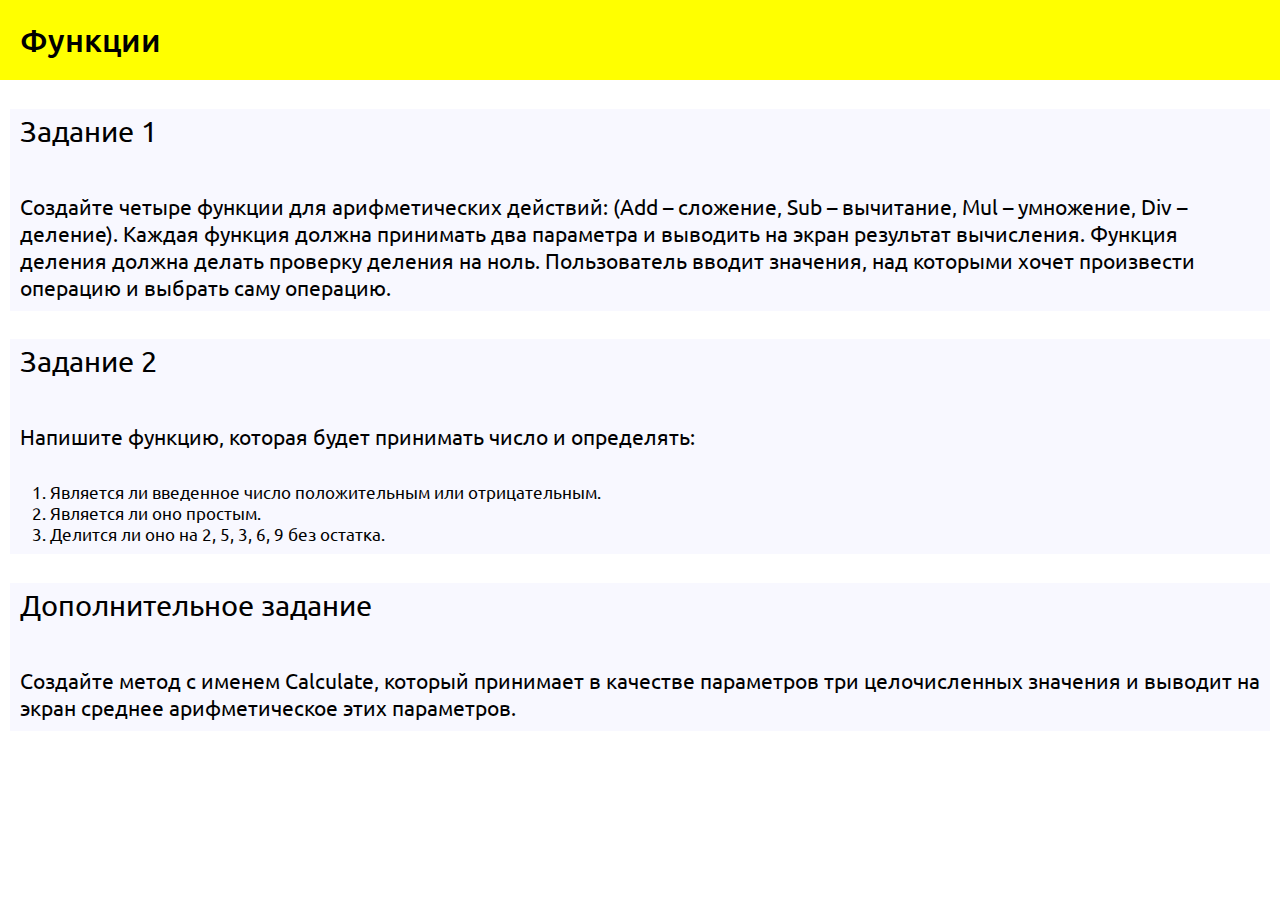
<file: index.html>
﻿<!DOCTYPE html>

<html lang="en" xmlns="http://www.w3.org/1999/xhtml">
<head>
    <meta charset="utf-8" />
    <meta name="viewport" content="width=device-width, initial-scale=1, shrink-to-fit=no">
    <title>Функции</title>
    <link href="https://fonts.googleapis.com/css?family=Ubuntu:400,400i,500" rel="stylesheet">
    <link rel="stylesheet" href="https://stackpath.bootstrapcdn.com/bootstrap/4.1.1/css/bootstrap.min.css" integrity="sha384-WskhaSGFgHYWDcbwN70/dfYBj47jz9qbsMId/iRN3ewGhXQFZCSftd1LZCfmhktB" crossorigin="anonymous">
    <link href="lesson4.css" rel="stylesheet" />
</head>
<body>
    <h1>Функции</h1>

    <div id="box">
        <div class="first__block">
            <a href="first_page.html" style="text-decoration:none; color:black">
            <h3 class="block__title">Задание 1</h3>
            <p class="block__p">
                Создайте четыре функции для арифметических действий: (Add – сложение, Sub – вычитание, Mul –
                умножение, Div – деление). Каждая функция должна принимать два параметра и выводить на экран
                результат вычисления. Функция деления должна делать проверку деления на ноль. Пользователь
                вводит значения, над которыми хочет произвести операцию и выбрать саму операцию.
            </p>
            </a>
        </div>
    </div>

    <div id="box">
        <div class="second__block">
            <a href="second_page.html" style="text-decoration:none; color:black">
            <h3 class="block__title">Задание 2</h3>
            <p class="block__p">
                Напишите функцию, которая будет принимать число и определять: <br />
                <ol style="padding-bottom: 10px;">
                    <li>Является ли введенное число положительным или отрицательным.</li>
                    <li>Является ли оно простым.</li>
                    <li>Делится ли оно на 2, 5, 3, 6, 9 без остатка.</li>
                </ol>
            </p>
            </a>
        </div>
    </div>

    <div id="box">
        <div class="bonus__block">
            <a href="bonus_page.html" style="text-decoration:none; color:black">
            <h3 class="block__title">
                Дополнительное задание
            </h3>
            <p class="block__p">
                Создайте метод с именем Calculate, который принимает в качестве параметров три целочисленных
                значения и выводит на экран среднее арифметическое этих параметров.
            </p>
            </a>
        </div>
    </div>

    <script src="https://code.jquery.com/jquery-3.3.1.slim.min.js" integrity="sha384-q8i/X+965DzO0rT7abK41JStQIAqVgRVzpbzo5smXKp4YfRvH+8abtTE1Pi6jizo" crossorigin="anonymous"></script>
    <script src="https://cdnjs.cloudflare.com/ajax/libs/popper.js/1.14.3/umd/popper.min.js" integrity="sha384-ZMP7rVo3mIykV+2+9J3UJ46jBk0WLaUAdn689aCwoqbBJiSnjAK/l8WvCWPIPm49" crossorigin="anonymous"></script>
    <script src="https://stackpath.bootstrapcdn.com/bootstrap/4.1.1/js/bootstrap.min.js" integrity="sha384-smHYKdLADwkXOn1EmN1qk/HfnUcbVRZyYmZ4qpPea6sjB/pTJ0euyQp0Mk8ck+5T" crossorigin="anonymous"></script>
</body>
</html>
</file>
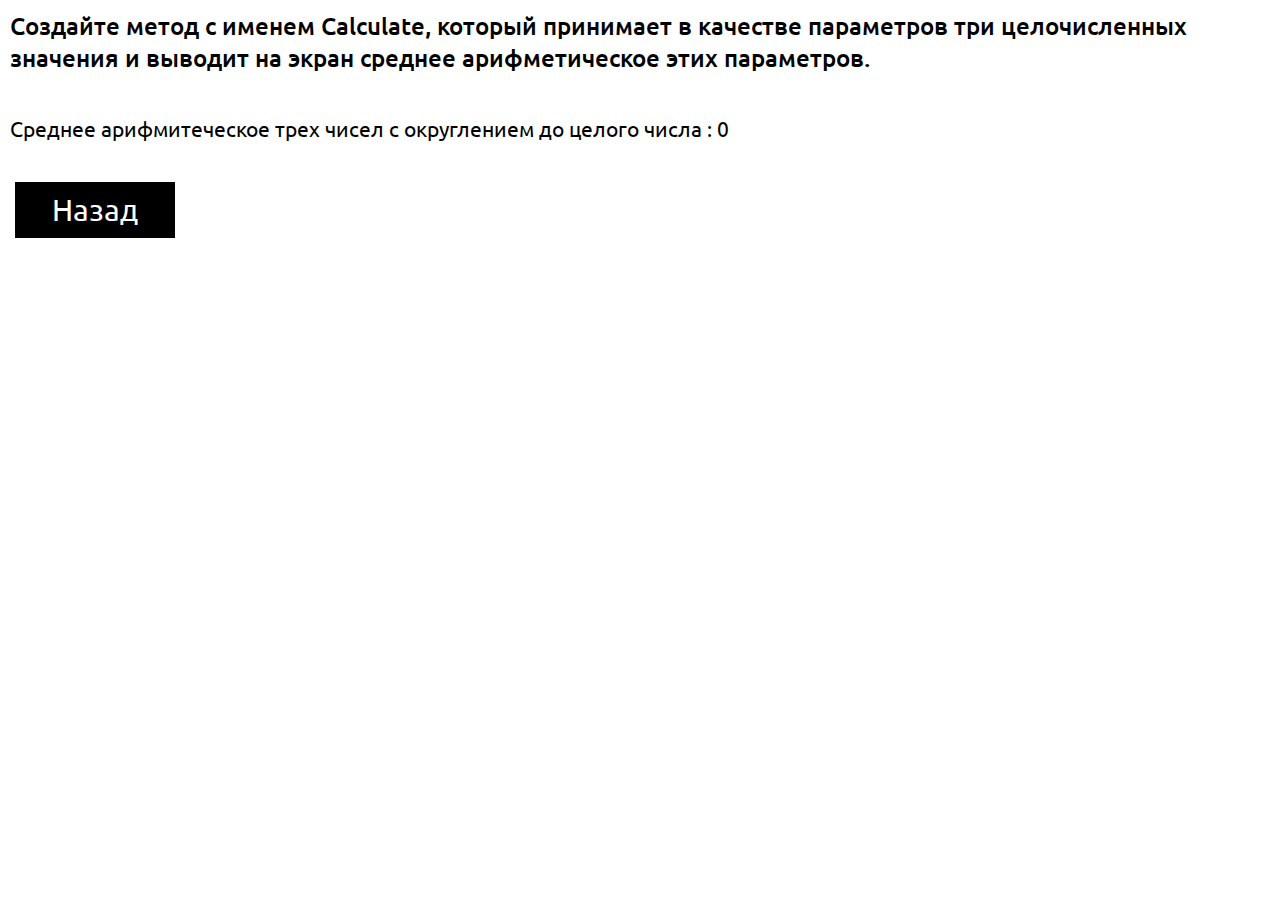
<file: bonus_page.html>
﻿<!DOCTYPE html>

<html lang="en" xmlns="http://www.w3.org/1999/xhtml">
<head>
    <meta charset="utf-8" />
    <meta name="viewport" content="width=device-width, initial-scale=1, shrink-to-fit=no">
    <title>Функции</title>
    <link href="https://fonts.googleapis.com/css?family=Ubuntu:400,400i,500" rel="stylesheet">
    <link rel="stylesheet" href="https://stackpath.bootstrapcdn.com/bootstrap/4.1.1/css/bootstrap.min.css" integrity="sha384-WskhaSGFgHYWDcbwN70/dfYBj47jz9qbsMId/iRN3ewGhXQFZCSftd1LZCfmhktB" crossorigin="anonymous">
    <link href="lesson4.css" rel="stylesheet" />
</head>
<body>
    <h2>
        Создайте метод с именем Calculate, который принимает в качестве параметров три целочисленных
        значения и выводит на экран среднее арифметическое этих параметров.
    </h2>

    <p class="block__p">
        <script>
            var a = +prompt('Введите целое число : ');
            var b = +prompt('Введите второе целое число : ');
            var c = +prompt('Введите третье целое число : ');

            function Calculate() {
                return (a + b + c) / 3;
            };

            document.write('Среднее арифмитеческое трех чисел с округлением до целого числа : ' + Math.round(Calculate()));
        </script>
    </p>

    <div class="back"><a href="index.html" style="color: white; text-decoration:none">Назад</a></div>


    <script src="https://code.jquery.com/jquery-3.3.1.slim.min.js" integrity="sha384-q8i/X+965DzO0rT7abK41JStQIAqVgRVzpbzo5smXKp4YfRvH+8abtTE1Pi6jizo" crossorigin="anonymous"></script>
    <script src="https://cdnjs.cloudflare.com/ajax/libs/popper.js/1.14.3/umd/popper.min.js" integrity="sha384-ZMP7rVo3mIykV+2+9J3UJ46jBk0WLaUAdn689aCwoqbBJiSnjAK/l8WvCWPIPm49" crossorigin="anonymous"></script>
    <script src="https://stackpath.bootstrapcdn.com/bootstrap/4.1.1/js/bootstrap.min.js" integrity="sha384-smHYKdLADwkXOn1EmN1qk/HfnUcbVRZyYmZ4qpPea6sjB/pTJ0euyQp0Mk8ck+5T" crossorigin="anonymous"></script>

</body>
</html>
</file>
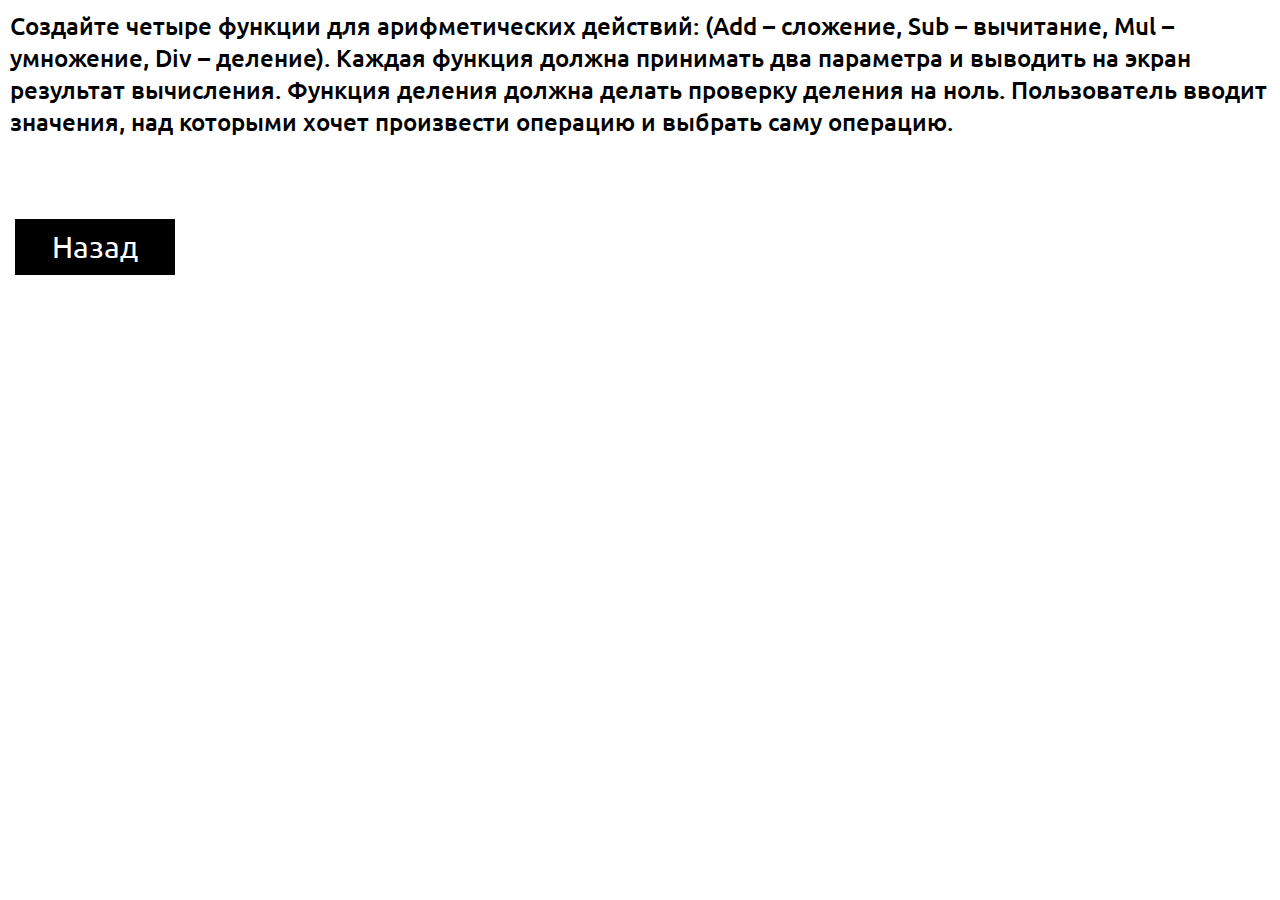
<file: first_page.html>
﻿<!DOCTYPE html>

<html lang="en" xmlns="http://www.w3.org/1999/xhtml">
<head>
    <meta charset="utf-8" />
    <meta name="viewport" content="width=device-width, initial-scale=1, shrink-to-fit=no">
    <title>Функции</title>
    <link href="https://fonts.googleapis.com/css?family=Ubuntu:400,400i,500" rel="stylesheet">
    <link rel="stylesheet" href="https://stackpath.bootstrapcdn.com/bootstrap/4.1.1/css/bootstrap.min.css" integrity="sha384-WskhaSGFgHYWDcbwN70/dfYBj47jz9qbsMId/iRN3ewGhXQFZCSftd1LZCfmhktB" crossorigin="anonymous">
    <link href="lesson4.css" rel="stylesheet" />
</head>
<body>

    <h2>
        Создайте четыре функции для арифметических действий: (Add – сложение, Sub – вычитание, Mul –
        умножение, Div – деление). Каждая функция должна принимать два параметра и выводить на экран
        результат вычисления. Функция деления должна делать проверку деления на ноль. Пользователь
        вводит значения, над которыми хочет произвести операцию и выбрать саму операцию.
    </h2>

    <p class="block__p">
    <script>
        var a = +prompt('Введите целое число');
        var b = +prompt('Введите второе целое число');
        var x = prompt('Выберите действие, Add, Sub, Mul, Div');

        function Add() {
            return a + b;
        };

        function Sub() {
            return a - b;
        };

        function Mul() {
            return a * b;
        };

        function Div() {
            return a / b;
        };

        switch (x) {
            case 'Add':
                alert(Add());
                document.write('Сложение двух чисел : ' + Add())
                break;
            case 'Sub':
                alert(Sub());
                document.write('Вычитание двух чисел : ' + Sub())
                break;
            case 'Mul':
                alert(Mul());
                document.write('Умножение двух чисел : ' + Mul())
                break;
            case 'Div':
                if (a == 0 || b == 0) {
                    alert('Деление на 0 невозможно');
                    document.write('Деление невозможно');
                    break;
                }
                else {
                    alert(Div());
                    document.write('Деление двух чисел : ' + Div());
                    break;
                }
        }
    </script>
    </p>

    <div class="back"><a href="index.html" style="color: white; text-decoration:none">Назад</a></div>

    <script src="https://code.jquery.com/jquery-3.3.1.slim.min.js" integrity="sha384-q8i/X+965DzO0rT7abK41JStQIAqVgRVzpbzo5smXKp4YfRvH+8abtTE1Pi6jizo" crossorigin="anonymous"></script>
    <script src="https://cdnjs.cloudflare.com/ajax/libs/popper.js/1.14.3/umd/popper.min.js" integrity="sha384-ZMP7rVo3mIykV+2+9J3UJ46jBk0WLaUAdn689aCwoqbBJiSnjAK/l8WvCWPIPm49" crossorigin="anonymous"></script>
    <script src="https://stackpath.bootstrapcdn.com/bootstrap/4.1.1/js/bootstrap.min.js" integrity="sha384-smHYKdLADwkXOn1EmN1qk/HfnUcbVRZyYmZ4qpPea6sjB/pTJ0euyQp0Mk8ck+5T" crossorigin="anonymous"></script>

</body>
</html>
</file>
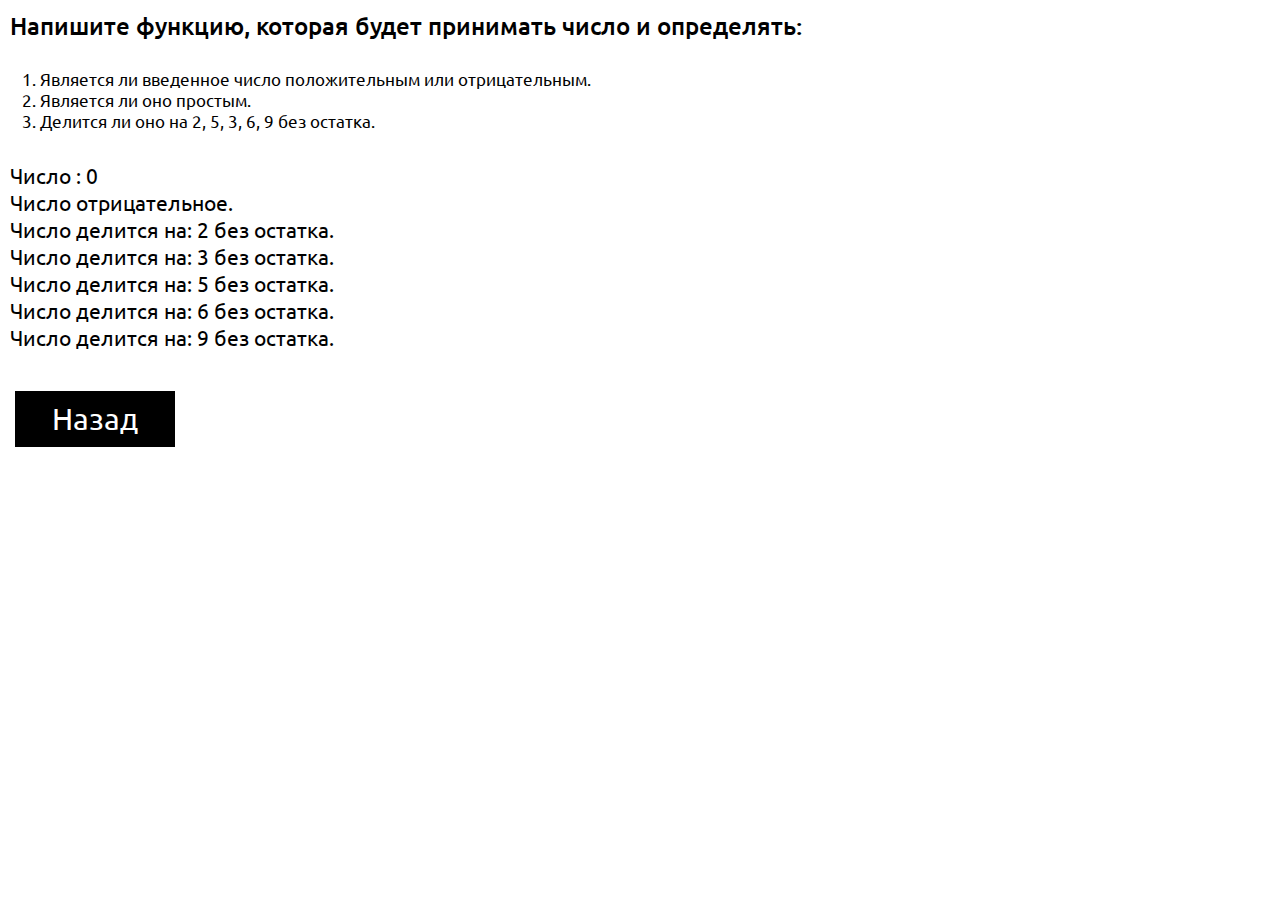
<file: second_page.html>
﻿<!DOCTYPE html>

<html lang="en" xmlns="http://www.w3.org/1999/xhtml">
<head>
    <meta charset="utf-8" />
    <meta name="viewport" content="width=device-width, initial-scale=1, shrink-to-fit=no">
    <title>Функции</title>
    <link href="https://fonts.googleapis.com/css?family=Ubuntu:400,400i,500" rel="stylesheet">
    <link rel="stylesheet" href="https://stackpath.bootstrapcdn.com/bootstrap/4.1.1/css/bootstrap.min.css" integrity="sha384-WskhaSGFgHYWDcbwN70/dfYBj47jz9qbsMId/iRN3ewGhXQFZCSftd1LZCfmhktB" crossorigin="anonymous">
    <link href="lesson4.css" rel="stylesheet" />
</head>
<body>
    <h2>Напишите функцию, которая будет принимать число и определять:</h2>
    <ol>
        <li>Является ли введенное число положительным или отрицательным.</li>
        <li>Является ли оно простым.</li>
        <li>Делится ли оно на 2, 5, 3, 6, 9 без остатка.</li>
    </ol>

    <p class="block__p">
    <script>
        var a = +prompt('Введите число');

        document.write('Число : ' + a + '<br />');

        function Num() {
            if (a > 0) {
                document.write('Число положительное.' + '<br />');
            }
            else {
                document.write('Число отрицательное.' + '<br />');
            }
            for(var i = 2; i < a; i++) {
                if (a % i === 0) {
                    document.write("Число составное." + "<br>");
                    break;
                }
                else {
                    if (i == a - 1) {
                        document.write('Простое число.' + "<br>");
                    }
                }
            }
            for (i = 2; i <= 9; i++) {
                if (i == 4 || i == 7 || i == 8) {
                    continue;
                }
                if (a % i === 0) {
                    document.write("Число делится на: " + i + " без остатка." + "<br>")
                }
            }
        }
        Num();
       
    </script>
        </p>

    <div class="back"><a href="index.html" style="color: white; text-decoration:none">Назад</a></div>

    <script src="https://code.jquery.com/jquery-3.3.1.slim.min.js" integrity="sha384-q8i/X+965DzO0rT7abK41JStQIAqVgRVzpbzo5smXKp4YfRvH+8abtTE1Pi6jizo" crossorigin="anonymous"></script>
    <script src="https://cdnjs.cloudflare.com/ajax/libs/popper.js/1.14.3/umd/popper.min.js" integrity="sha384-ZMP7rVo3mIykV+2+9J3UJ46jBk0WLaUAdn689aCwoqbBJiSnjAK/l8WvCWPIPm49" crossorigin="anonymous"></script>
    <script src="https://stackpath.bootstrapcdn.com/bootstrap/4.1.1/js/bootstrap.min.js" integrity="sha384-smHYKdLADwkXOn1EmN1qk/HfnUcbVRZyYmZ4qpPea6sjB/pTJ0euyQp0Mk8ck+5T" crossorigin="anonymous"></script>

</body>
</html>
</file>
<file: lesson4.css>
﻿body {
    font-family: 'Ubuntu', sans-serif;
    padding: 0;
    margin: 0;
}

h1 {
    background-color: yellow;
    font-family: 'Ubuntu', sans-serif;
    font-weight: 500;
    text-align: left;
    padding: 20px 20px;
    margin: 0;
    user-select: none;
}

h2 {
    font-family: 'Ubuntu', sans-serif;
    font-weight: 500;
    text-align: left;
    padding: 10px 10px;
    margin: 0;
    user-select: none;
}

h3 {
    font-size: 1.8em;
}

.block__p {
    padding: 10px 10px;
    font-size: 21px;
}

li {
    font-size: 17px;
}

#box {
    margin: 10px 10px;
    background-color: ghostwhite;
}

.block__title {
    padding: 5px 10px;
    font-family: 'Ubuntu', sans-serif;
    font-weight:400;
}

.first__block:hover {
    background-color: aqua;
    cursor: pointer;
}
.second__block:hover {
    background-color: aqua;
    cursor: pointer;
}

.bonus__block:hover {
    background-color: yellow;
    cursor: pointer;
}

.back {
    width: 130px;
    text-align: center;
    font-size: 30px;
    color: white;
    background-color:black;
    padding: 10px 15px;
    margin-left: 15px;
    margin-top: 30px;
    margin-bottom: 20px;
}

.back:hover {
    background-color: yellowgreen;
    color: black;
    cursor: pointer;
}
</file>
